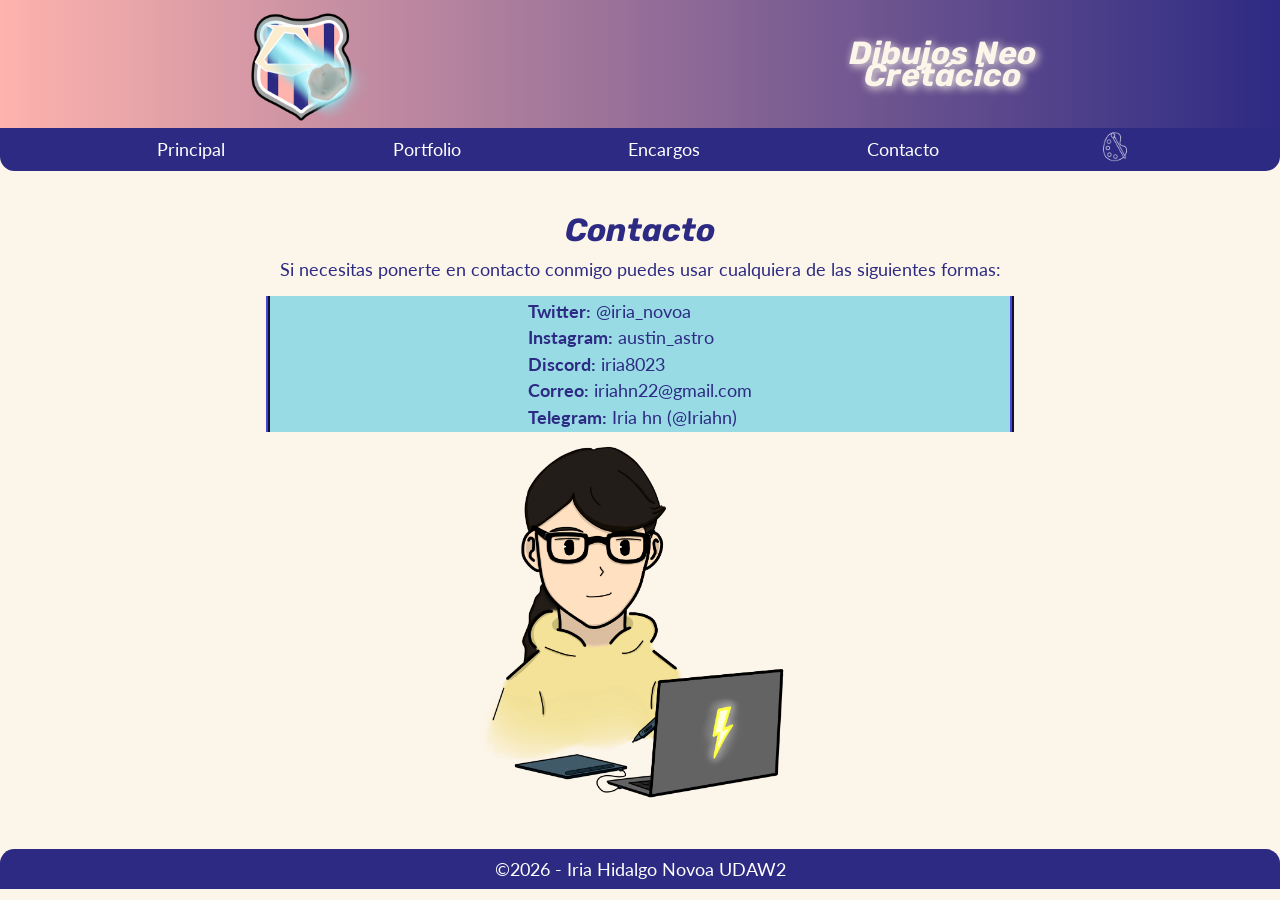
<file: documentos/contacto.html>
<!DOCTYPE html>
<html lang="en">
<head>
    <meta charset="UTF-8">
    <meta name="viewport" content="width=device-width, initial-scale=1.0">
    <link rel="icon" href="/imagen/faviconIria.png">
    <title>Contacto</title>
    <link rel="stylesheet" href="../estilos/reseteo.css"/>
    <link rel="stylesheet" href="../estilos/comun.css"/>
    <link rel="stylesheet" href="../estilos/contacto.css"/>
    <script src="../scripts/comun.js" defer></script>
    <script src="../scripts/navsticky.js" defer></script>
</head>
<body>
    <header>
        <div id="cabecera">
           <a class="logo-a" href="../index.html"><img class="logo" src="../imagen/NeoCretacico.png" alt="logo dibujos neo cretácico"></a>
            <h1>Dibujos Neo Cretácico</h1>
        </div>
        <div id="progreso"></div>
        <nav id="arriba">
            <a href="../index.html">Principal</a>
            <a href="portfolio.html">Portfolio</a>
            <a href="encargos.html">Encargos</a>
            <a href="contacto.html">Contacto</a>
            <div class="dropdown">
                <img id="usericon" class="usericon" src="../imagen/unregisteredicon.png">
                <div class="dropdown-content ocultar">
                    <a href="../index.html#dibujodigital">Registrarse</a>
                    <a href="../index.html#dibujotradicional">Iniciar sesión</a>
                    <a href="../index.html#dibujotradicional">Salir</a>
                </div>
            </div>
        </nav>
    </header>
    <main>
        <h1>Contacto</h1>
        <p>Si necesitas ponerte en contacto conmigo puedes usar cualquiera de las siguientes formas:</p>
        <div class="redes">
            <ul>
                <li class="red"><span class="negrita">Twitter:</span> <a href="https://x.com/iria_novoa" target="_blank">@iria_novoa</a></li>
                <li class="red"><span class="negrita">Instagram:</span> <a href="https://www.instagram.com/austin_astro/" target="_blank">austin_astro</a></li>
                <li class="red"><span class="negrita">Discord:</span> <a href="https://discordapp.com/users/iria8023" target="_blank">iria8023</a></li>
                <li class="red"><span class="negrita">Correo:</span> <a href="mailto:iriahn22@gmail.com" target="_blank">iriahn22@gmail.com</a></li>
                <li class="red"><span class="negrita">Telegram:</span> <a href="https://t.me/Iriahn" target="_blank">Iria hn (@Iriahn)</a></li>
            </ul>
        </div>
		<img class="avatar2" src="../imagen/DibujoDigital/Personas/IriaPortatil.png">
    </main>
    <footer>©<span id="year"></span>&nbsp;- Iria Hidalgo Novoa UDAW2</footer>
   
</body>
</html>
</file>
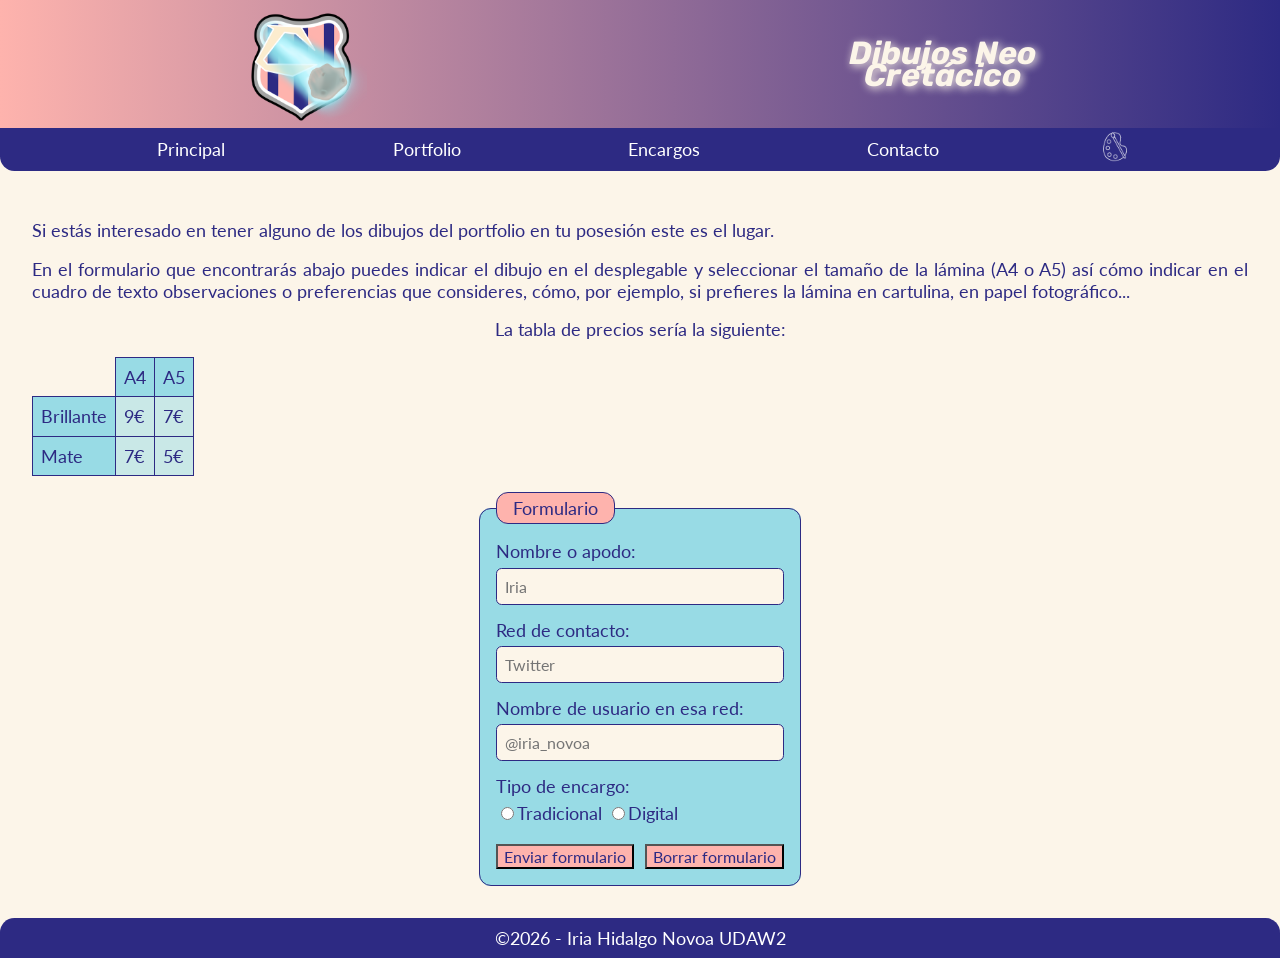
<file: documentos/encargos.html>
<!DOCTYPE html>
<html lang="en">
<head>
    <meta charset="UTF-8">
    <meta name="viewport" content="width=device-width, initial-scale=1.0">
    <link rel="icon" href="/imagen/faviconIria.png">
    <title>Encargos</title>
    <link rel="stylesheet" href="../estilos/reseteo.css"/>
    <link rel="stylesheet" href="../estilos/encargos.css"/>
    <link rel="stylesheet" href="../estilos/comun.css"/>
    <script src="../scripts/comun.js" defer></script>
    <script src="../scripts/navsticky.js" defer></script>
</head>
<body>
    <header>
        <div id="cabecera">
           <a class="logo-a" href="../index.html"><img class="logo" src="../imagen/NeoCretacico.png" alt="logo dibujos neo cretácico"></a>
            <h1>Dibujos Neo Cretácico</h1>
        </div>
        <div id="progreso"></div>
        <nav id="arriba">
            <a href="../index.html">Principal</a>
            <a href="portfolio.html">Portfolio</a>
            <a href="encargos.html">Encargos</a>
            <a href="contacto.html">Contacto</a>
            <div class="dropdown">
                <img id="usericon" class="usericon" src="../imagen/unregisteredicon.png">
                <div class="dropdown-content ocultar">
                    <a href="../index.html#dibujodigital">Registrarse</a>
                    <a href="../index.html#dibujotradicional">Iniciar sesión</a>
                    <a href="../index.html#dibujotradicional">Salir</a>
                </div>
            </div>
        </nav>
    </header>
    <main>
        <p>Si estás interesado en tener alguno de los dibujos del portfolio en tu posesión este es el lugar.</p>
        <p>En el formulario que encontrarás abajo puedes indicar el dibujo en el desplegable y seleccionar el tamaño
            de la lámina (A4 o A5) así cómo indicar en el cuadro de texto observaciones o preferencias que consideres,
            cómo, por ejemplo, si prefieres la lámina en cartulina, en papel fotográfico...
        </p>
        <p class="titulotabla">La tabla de precios sería la siguiente:</p>
        <!-- Hacer tabla-->
        <table>
            <tr>
                <th class="tablavacio"></th>
                <th>A4</th>
                <th>A5</th>
            </tr>
            <tr>
                <th>Brillante</th>
                <td>9€</td>
                <td>7€</td>
            </tr>
            <tr>
                <th>Mate</th>
                <td>7€</td>
                <td>5€</td>
            </tr>
        </table>
        <!-- FORMULARIO PARA PRINTS -->
        <form>
            <fieldset>
                <legend>Formulario</legend>
                <div class="form-group">
                    <label for="nombre">Nombre o apodo:</label>
                    <input placeholder="Iria" name="nombre" type="text">
                </div>
                <div class="form-group">
                    <label for="contactored">Red de contacto:</label>
                    <input placeholder="Twitter" name="contactored" type="text">
                </div>
                <div class="form-group">
                    <label for="contactouser">Nombre de usuario en esa red:</label>
                    <input placeholder="@iria_novoa" name="contactouser" type="text">
                </div>
                <div class="form-group">
                    <label>Tipo de encargo:</label>
                    <div class="radio-tipo">
                        <input name="tipo" type="radio"><label>Tradicional</label>
                        <input name="tipo" type="radio"><label>Digital</label>
                    </div>
                </div>  

                <div class="button-container">
                    <button type="submit">Enviar formulario</button>
                    <button type="reset">Borrar formulario</button>
                </div>
            </fieldset>
        </form>
    </main>
    <footer>©<span id="year"></span>&nbsp;- Iria Hidalgo Novoa UDAW2</footer>
   
</body>
</html>
</file>
<file: estilos/comun.css>
/* Roots and imports */

/* Lato font */
@import url('https://fonts.googleapis.com/css2?family=Lato:ital,wght@0,100;0,300;0,400;0,700;0,900;1,100;1,300;1,400;1,700;1,900&display=swap');
/* Rubik font */
@import url('https://fonts.googleapis.com/css2?family=Rubik:ital,wght@0,300..900;1,300..900&display=swap');

:root{
  --main-color:rgb(252, 245, 233);
  --second-color:rgb(045,042,131);
  --third-color:rgb(152,219,229);
  --fourth-color:rgb(254,179,173);
  --max-width: 1200px;
}

*{
  box-sizing: border-box;
}

/* Elements */
body{
  font-family: "Lato", sans-serif;
  font-weight: 400;
  font-size: 18px;
  line-height: 1.4rem;
  color: var(--second-color);
  background-color: var(--main-color);
  text-align: justify;
  min-height: 100dvh;
}
main{
  padding: 2rem 1rem;
}
h1, h2, h3, h4{
  font-style: italic;
  font-weight: bold;
  font-family: "Rubik", sans-serif;
}
h1, h2{
  text-align: center;
}
h1{
  font-size: 2rem;
}
h2{
  font-size: 1.5rem;
}
h3{
  font-size: 1.25rem;
}
h4{
  font-size: 1.15rem;
}
a{
  color: var(--second-color);
}
a:hover:not(.logo-a){
  color: var(--main-color);
  background-color: var(--second-color);
}
nav#arriba{
  border-bottom-left-radius: 0.9rem;
  border-bottom-right-radius: 0.9rem;
  justify-content: space-evenly;
  min-height: 2.7rem;
  flex-wrap: wrap;
}
nav#arriba, footer{
  display: flex;
  align-items: center;
  background-color: var(--second-color);
  width: 100%;
}
nav#arriba > a, nav#arriba > div a{
  color: white;
  text-decoration: none;
  padding: 0.625rem;
}
nav#arriba > a:hover{
  font-size: 20px;
  color: var(--fourth-color);
}
nav#arriba > div > a:hover{
  color: var(--fourth-color);
}
nav#arriba > div div a:hover{ 
  background-color: var(--fourth-color);
  color: var(--second-color);
}
img{
  user-select: none;
}
img.logo{
  max-height: 8rem;
}
  /* ------------- Tabla ------------- */
table, td, th{
  border-collapse: collapse;
  border: 1px solid var(--second-color);
}
table{
  margin: 1rem;
}
td, th{
  background-color: var(--third-color);
  padding: 0.5rem;
}

  /* ------------- Formulario ------------- */
form{
  display: flex;
  justify-content: center;
  /* padding: 1.25rem; */
}
legend{
  padding: 0.25rem 1rem;
}
legend, fieldset{
  border: 1px solid var(--second-color);
  border-radius: 0.75rem;
}
legend, button{
  background-color: var(--fourth-color);
}
button{
  color: var(--second-color);
  transition: transform 0.1s;
}
button:hover{
  box-shadow: 0rem 0.25rem 0.35rem 0rem lightslategray;
  background-color: var(--second-color);
  color: white;
  cursor: pointer;
  /* filter: brightness(1.5); */
  transform: translateY(-0.2rem);
}
fieldset{
  background-color: var(--third-color);
  padding: 1rem;
}
label{
  margin-bottom: 0.3rem;
}
input[type="text"], textarea{
  background-color: var(--main-color);
  border: 1px solid var(--second-color);
  padding: 0.5rem;
  border-radius: 0.35rem;
  /* width: 100%; */
}
input:hover, textarea:hover{
  border: 1px solid var(--fourth-color);
}
input, textarea, button{
  font-size: 1rem;
  font-family: "Lato", sans-serif;
}
  /* ------------------------------------- */
footer{
  justify-content: center;
  color: white;
  height: 2.5rem;
  border-top-left-radius: 0.9rem;
  border-top-right-radius: 0.9rem;
  /* position: fixed;
  bottom: 0; */
}

/* Identifiers */
#cabecera{
  background-image: linear-gradient(to right, var(--fourth-color) , var(--second-color));
  display: flex;
  align-items: center;
  justify-content: center;
  max-height: 8rem;
}
#cabecera > h1{
  color: var(--main-color);
  text-shadow: 2px 2px 9px;
  margin: auto;
  width: 200px;
}

/* Classes */
.abajo, p, h1, h2, h3, h4{
  margin: 1rem;
}
.abajo{
  text-align: center;
}
.cursiva{
  font-style: italic;
}
.negrita{
  font-weight: bold;
}
.dropdown {
  display: inline-block;
  position: relative;
}
.dropdown-content {
  position: absolute;
  margin-top: -1px;
  margin-left: -23px;
  padding-top: 2px;
  width: 6.9rem;
  box-shadow: 0px 10px 10px 0px rgba(0,0,0,0.4);
  background-color: var(--second-color);
  text-align: center;
  z-index: 101;
}
.ocultar{
  display: none !important;
}
.dropdown:hover .dropdown-content {
  display: block;
}
.dropdown-content a {
  display: block;
  padding: 5px;
  text-decoration: none;
}
.usericon{
  height: 2.25rem;
}
.usericonhover{
  height: 2.5rem;
  content: url("../imagen/unregisterediconhover.png");
}
.logo-a{
  margin: auto;
}
.form-group{
  margin-bottom: 0.88rem;
  display: flex;
  flex-direction: column;
}
.radio-finalidad{
  margin: 0.59rem 0;
  display: grid;
  grid-template-columns: 1fr 1fr;
  gap: 8px;
}
.button-container{
  margin-top: 1.2rem;
  display: flex;
  gap: 0.65rem;
}
.navbarflotante{
  position: fixed;
  top: 0;
  z-index: 100;
}
.espacio{
  margin-top: 2.7rem;
}

/* Media Query */

@media (max-width: 760px){ /* mientras el ancho sea menor a 760px */

    img{
      max-width: 100%;
    }
    
}
</file>
<file: estilos/contacto.css>
/* Elements */
body{
    text-align: center;
}
li > a{
    text-decoration: none;
}
ul{
    list-style: none;
    text-align: left;
}


/* Identifiers */


/* Classes */
.redes{
    border-left: 0.3rem ridge var(--second-color);
    border-right: 0.3rem ridge var(--second-color);
    width: 60%;
    background-color: var(--third-color);
    margin: auto;
    padding: 0.125rem;
    margin-top: 1rem;
    display: flex;
    justify-content: center;
}
.red{
    padding: 0.125rem;
}
.avatar2{
	width: 20rem;
}
</file>
<file: estilos/encargos.css>
/* Elements */
table{
    justify-self: center;
}
tr td{
    background-color: rgb(152,219,229, 0.5);
}

/* Identifiers */

/* Classes */
.titulotabla{
    text-align: center;
}
.tablavacio{
    text-align: center;
    background-color: var(--main-color);
    border-top: hidden;
    border-left: hidden;
}
</file>
<file: estilos/reseteo.css>
/* http://meyerweb.com/eric/tools/css/reset/ 
   v2.0 | 20110126
   License: none (public domain)
*/

html,
body,
div,
span,
applet,
object,
iframe,
h1,
h2,
h3,
h4,
h5,
h6,
p,
blockquote,
pre,
a,
abbr,
acronym,
address,
big,
cite,
code,
del,
dfn,
em,
img,
ins,
kbd,
q,
s,
samp,
small,
strike,
strong,
sub,
sup,
tt,
var,
b,
u,
i,
center,
dl,
dt,
dd,
ol,
ul,
li,
fieldset,
form,
label,
legend,
table,
caption,
tbody,
tfoot,
thead,
tr,
th,
td,
article,
aside,
canvas,
details,
embed,
figure,
figcaption,
footer,
header,
hgroup,
menu,
nav,
output,
ruby,
section,
summary,
time,
mark,
audio,
video {
  margin: 0;
  padding: 0;
  border: 0;
  font-size: 100%;
  font: inherit;
  vertical-align: baseline;
}
/* HTML5 display-role reset for older browsers */
article,
aside,
details,
figcaption,
figure,
footer,
header,
hgroup,
menu,
nav,
section {
  display: block;
}
body {
  line-height: 1;
}
ol,
ul {
  list-style: none;
}
blockquote,
q {
  quotes: none;
}
blockquote:before,
blockquote:after,
q:before,
q:after {
  content: "";
  content: none;
}
table {
  border-collapse: collapse;
  border-spacing: 0;
}
</file>
